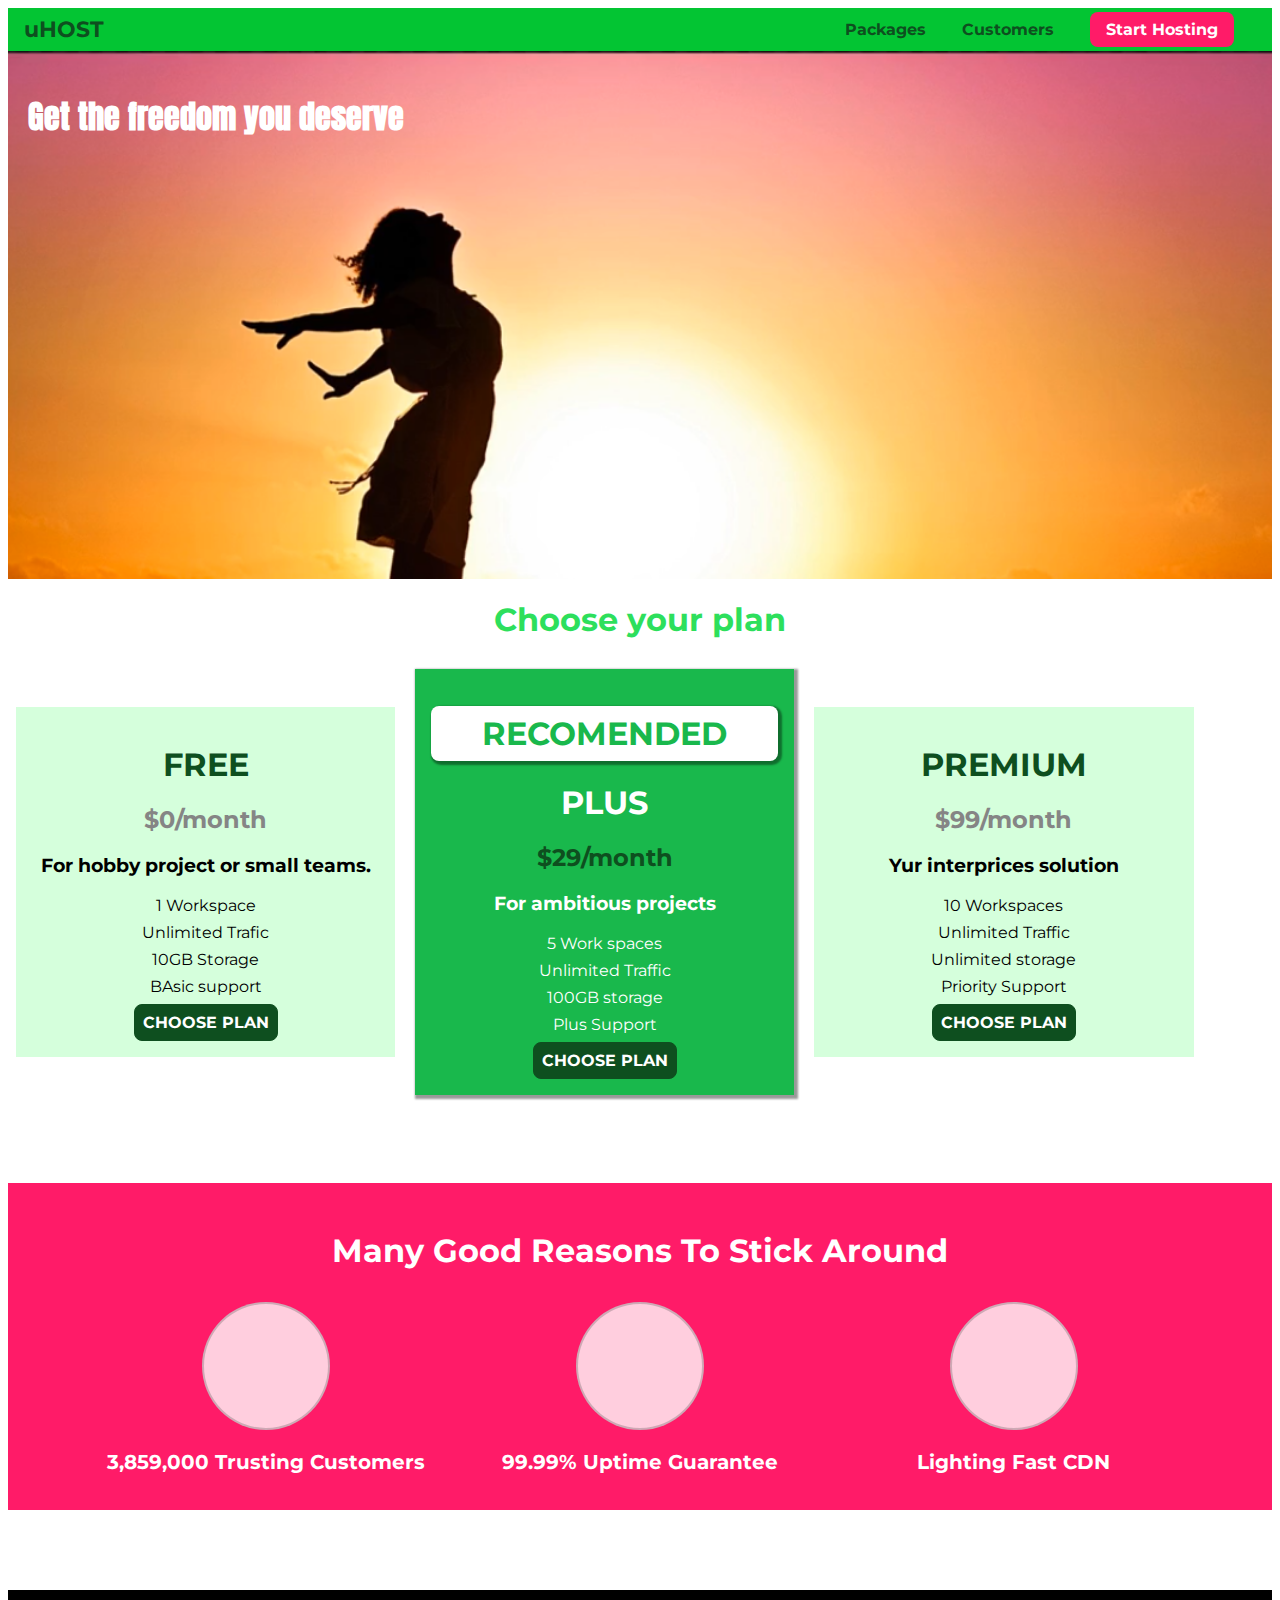
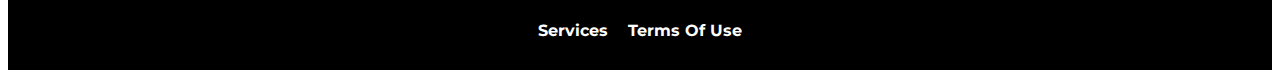
<file: index.html>
<html lang="en">
<head>
	<meta charset="UTF-8">
	<meta http-equiv="X-UA-Compatible" content="IE=edge">
	<meta name="viewport" content="width=device-width, initial-scale=1.0">
	<link rel="shortcut icon" href="favicon.ico" >

	<link rel="preconnect" href="https://fonts.googleapis.com">
	<link rel="preconnect" href="https://fonts.gstatic.com" crossorigin>
	<link href="https://fonts.googleapis.com/css2?family=Anton&display=swap" rel="stylesheet">

	<link rel="preconnect" href="https://fonts.googleapis.com">
	<link rel="preconnect" href="https://fonts.gstatic.com" crossorigin>
	<link href="https://fonts.googleapis.com/css2?family=Montserrat:wght@400;700&display=swap" rel="stylesheet">

	
	<link rel="stylesheet" href="main.css">
	<link rel="stylesheet" href="shared.css">
	<title>Home/</title>
</head>
<body>
<header class="main-header">
	<div>
		<a href="index.html" class="main-header__brand">
			uHOST
		</a>
	</div>
	<nav class="main-nav">
		<ul class="main-nav__items">
			<li class="main-nav__item">
				<a href="packages/index.html">Packages</a>
			</li>
			<li class="main-nav__item">
				<a href="costomer/index.html">Customers</a>
			</li>
			<li class="main-nav__item main-nav__item--cta">
				<a href="start_hosting/index.html">Start Hosting</a>
			</li>
		</ul>
	</nav>
</header>
	<main>
		<section id="product-overview" >
			<h1>Get the freedom you deserve</h1>
		</section>
		<section id="plan">
			<h1 class="section-title">Choose your plan</h1>
			<div>
				<article class="Plan">
					<h1 class="plan__tittle">FREE</h1>
					<h2 class="plan__price">$0/month</h2>
					<h3>For hobby project or small teams.</h3>
					<ul class="plane__features">
						<li>1 Workspace</li>
						<li>Unlimited Trafic </li>
						<li>10GB Storage</li>
						<li>BAsic support</li> 
					</ul>
					<div>
						<button class="button">CHOOSE PLAN</button>
					</div>
				</article>
				<article class="Plan plan--highlighted">
					<h1 class="plan__annotation">RECOMENDED</h1>
					<h1 class="plan__tittle">PLUS</h1>
					<h2 class="plan__price">$29/month</h2>
					<h3>For ambitious projects</h3>
					<ul class="plane__features">
						<li>5 Work spaces</li>
						<li>Unlimited Traffic</li>
						<li>100GB storage</li>
						<li>Plus Support</li>
					</ul>
					<div>
						<button class="button">CHOOSE PLAN</button>
					</div>
				</article>
				<article class="Plan">
					<h1 class="plan__tittle">PREMIUM</h1>
					<h2 class="plan__price">$99/month</h2>
					<h3>Yur interprices solution</h3>
					<ul class="plane__features">
						<li>10 Workspaces</li>
						<li>Unlimited Traffic</li>
						<li>Unlimited storage</li>
						<li>Priority Support</li>
					</ul>
					<div>
						<button class="button">CHOOSE PLAN</button>
					</div>
				</article>
			</div>
		</section>
		<section id="Key-features">
			<h1 class="section-title">Many Good Reasons To Stick Around</h1>
			<ul class="key--feature__list">
				<li class="key--feature">
					<div class="key--feature__image">

					</div>
					<p class="key--feature__description">
						3,859,000 Trusting Customers
					</p>
				</li>
				<li class="key--feature">
					<div class="key--feature__image">

					</div>
					<p class="key--feature__description">
						99.99% Uptime Guarantee
					</p>
				</li>
				<li class="key--feature">
					<div  class="key--feature__image">

					</div>
					<p class="key--feature__description">
						Lighting Fast CDN
					</p>
				</li>
			</ul>
		</section>
		<section id="footer">
			<div class="footer-content">
				<a href="#">Services</a>
			</div>
			<div class="footer-content">
				<a href="#">Terms Of Use</a>
			</div>
		</section>
	</main>
</body>
</html>
</file>
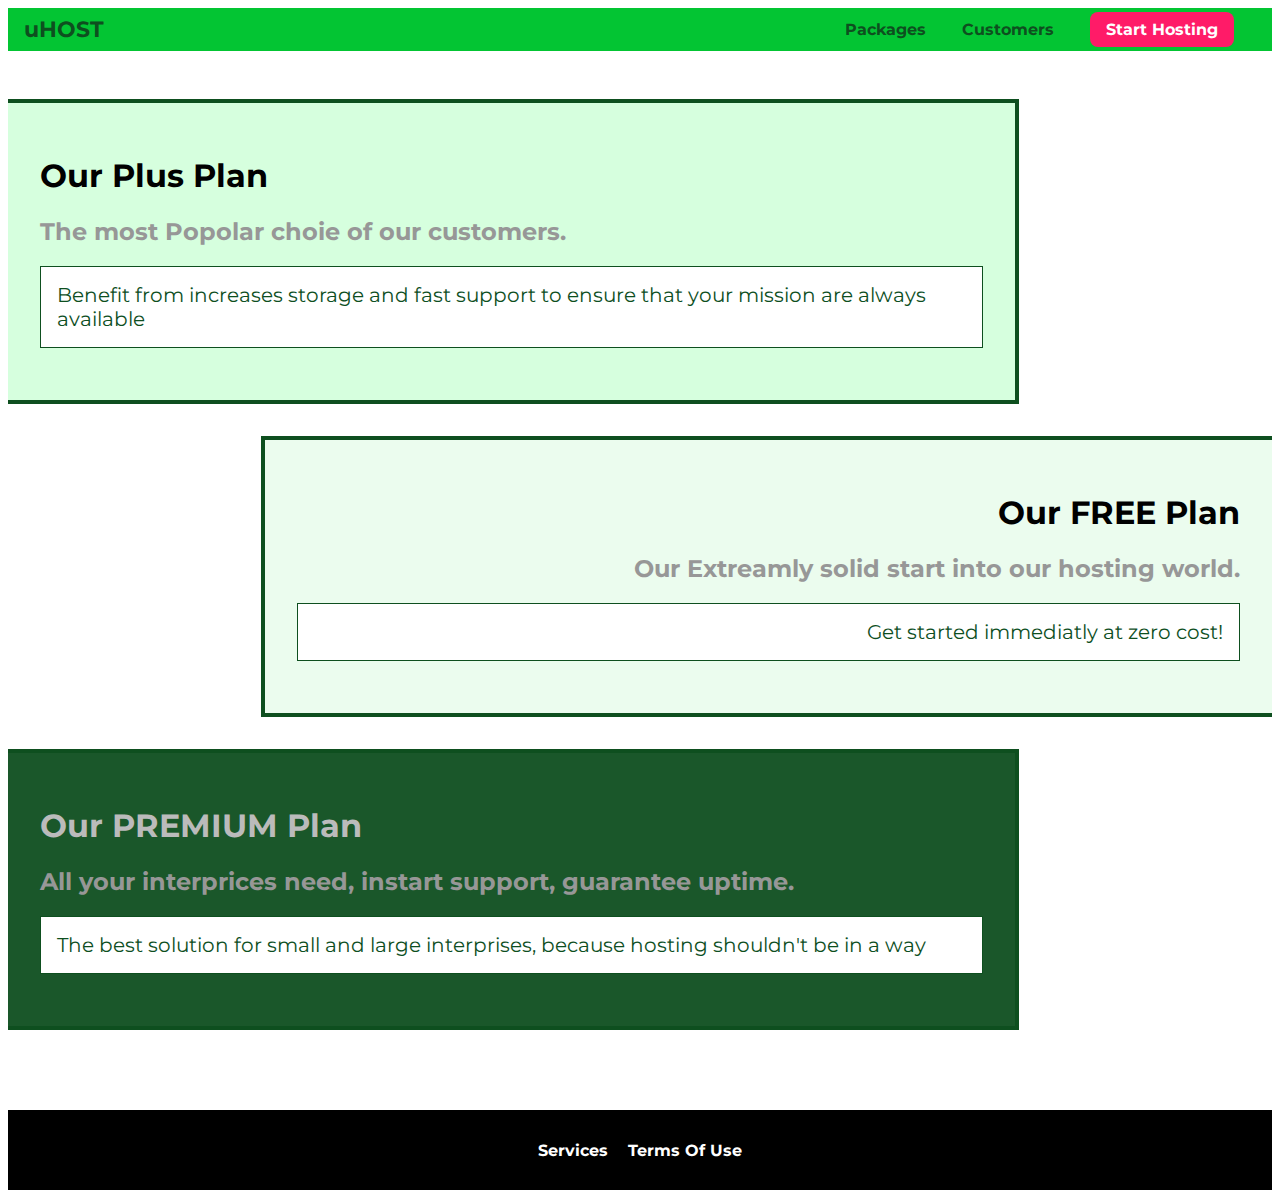
<file: packages/index.html>
<html lang="en">
<head>
	<meta charset="UTF-8">
	<meta http-equiv="X-UA-Compatible" content="IE=edge">
	<meta name="viewport" content="width=device-width, initial-scale=1.0">
	<link rel="shortcut icon" href="favicon.ico" >

	<link rel="preconnect" href="https://fonts.googleapis.com">
	<link rel="preconnect" href="https://fonts.gstatic.com" crossorigin>
	<link href="https://fonts.googleapis.com/css2?family=Montserrat:wght@400;700&display=swap" rel="stylesheet">
    <link rel="stylesheet" href="package.css">
	<link rel="stylesheet" href="../shared.css">
	<title>Packages</title>
</head>
<body>
<header class="main-header">

	<div>
		<a href="../index.html" class="main-header__brand">
			uHOST
		</a>
	</div>
	<nav class="main-nav">
		<ul class="main-nav__items">
			<li class="main-nav__item">
				<a href="index.html">Packages</a>
			</li>
			<li class="main-nav__item">
				<a href="../costomer/index.html">Customers</a>
			</li>
			<li class="main-nav__item main-nav__item--cta">
				<a href="../start_hosting/index.html">Start Hosting</a>
			</li>
		</ul>
	</nav>
</header>
    <main>
        <section class="package" id="plus">
            <a href="#">
                <h1 class="package__title">Our Plus Plan</h1>
                <h2 class="package__subtitle">The most Popolar choie of our customers.</h2>
                <p class="package__info">Benefit from increases storage and fast support to ensure that your mission are always available</p>
            </a>
        </section>
        <section  class="package" id="free">
            <a href="#">
                <h1 class="package__title">Our FREE Plan</h1>
                <h2 class="package__subtitle">Our Extreamly solid start into our hosting world.</h2>
                <p class="package__info">Get started immediatly at zero cost!</p>
            </a>
        </section>
        <div class="clearfloat">

        </div>
        <section class="package" id="premium">
            <a href="">
                <h1 class="package__title">Our PREMIUM Plan</h1>
                <h2 class="package__subtitle">All your interprices need, instart support, guarantee uptime.</h2>
                <p class="package__info">The best solution for small and large interprises, because hosting shouldn't be in a way </p>
            </a>
        </section>
    </main>
    <section id="footer">
        <div class="footer-content">
            <a href="#">Services</a>
        </div>
        <div class="footer-content">
            <a href="#">Terms Of Use</a>
        </div>
    </section>
</body>
</html>
</file>
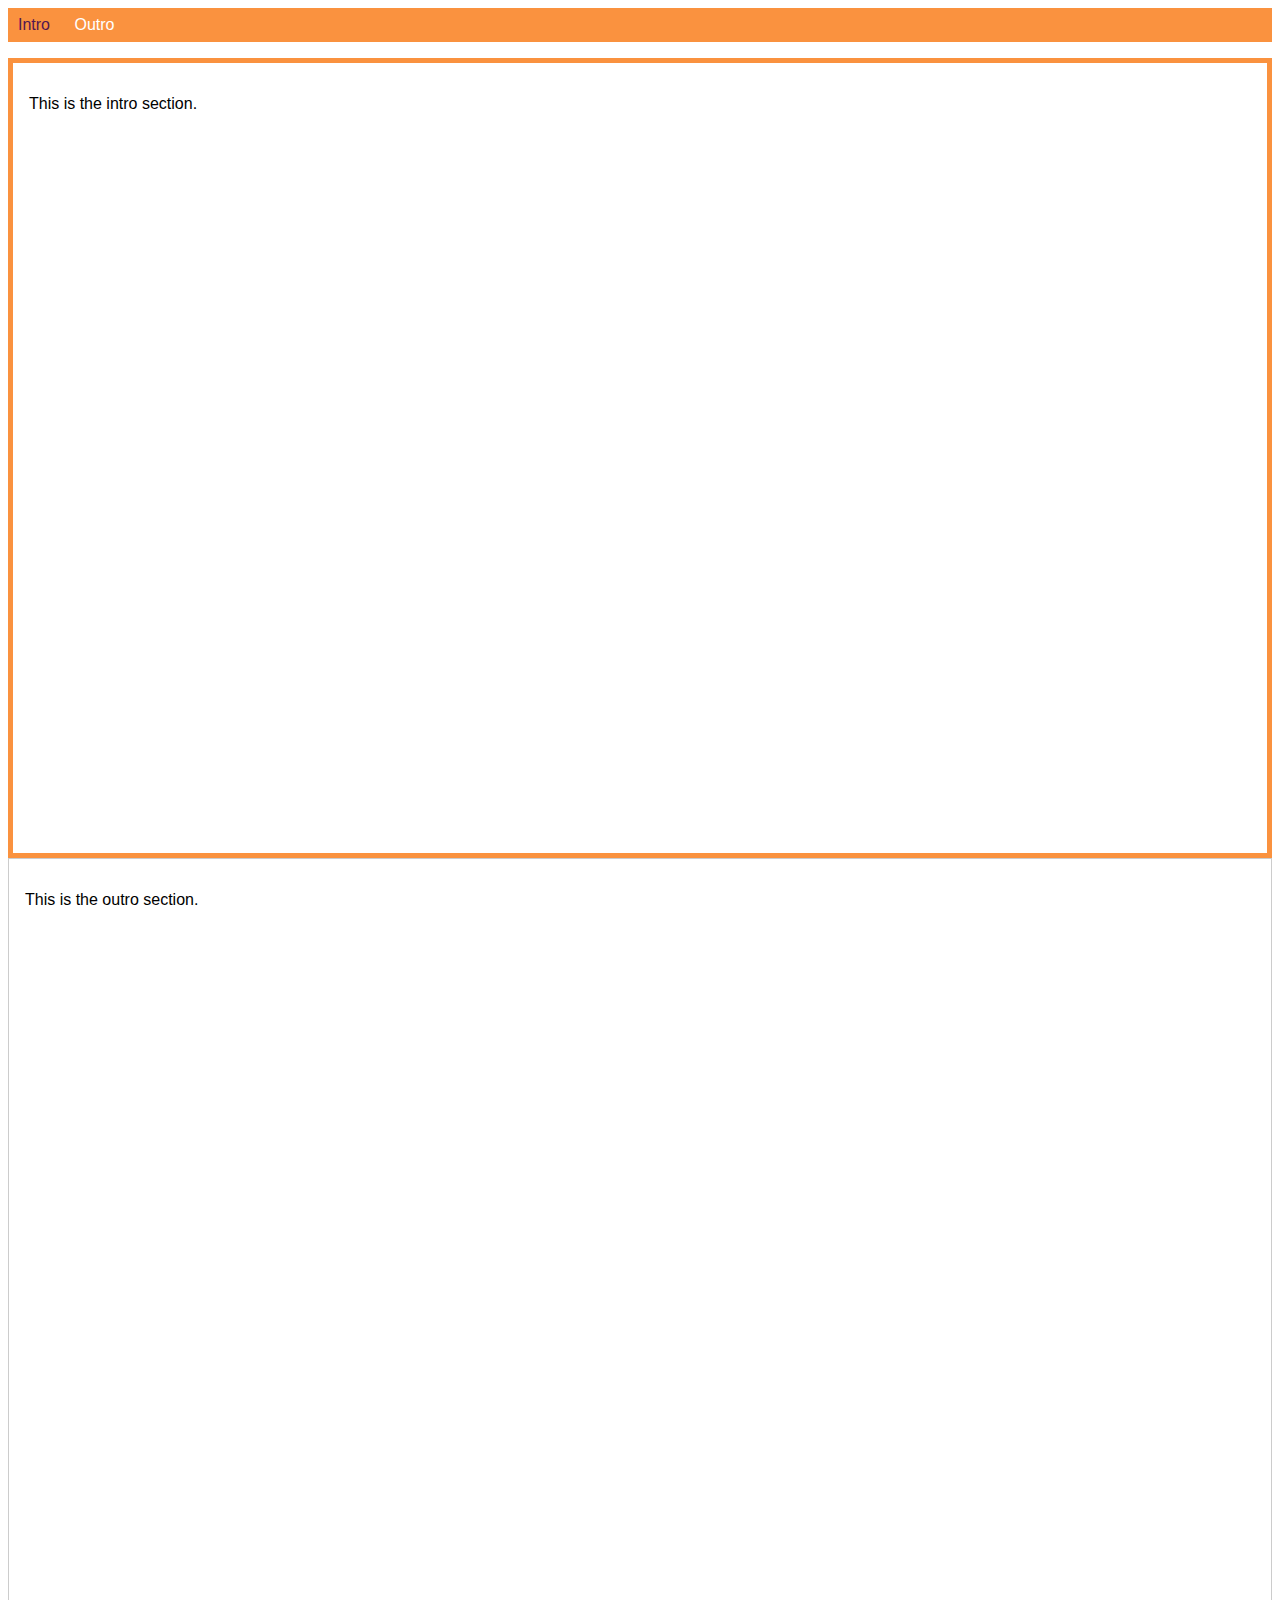
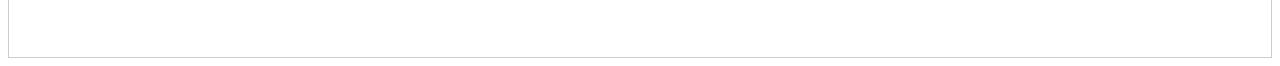
<file: classe.html>
<html lang="en">
<head>
    <meta charset="UTF-8">
    <meta http-equiv="X-UA-Compatible" content="IE=edge">
    <meta name="viewport" content="width=device-width, initial-scale=1.0">
    <link rel="stylesheet" href="class.css">
    <title>Classes Description</title>
</head>
<body>
    <nav>
        <a href="#intro" class="active">Intro</a>
        <a href="#outro">Outro</a>
    </nav>
    <section id="intro" class="main-section highlighted">
        <p>This is the intro section.</p>
    </section>
    <section id="outro" class="main-section">
        <p>This is the outro section.</p>
    </section>
</body>
</html>
</file>
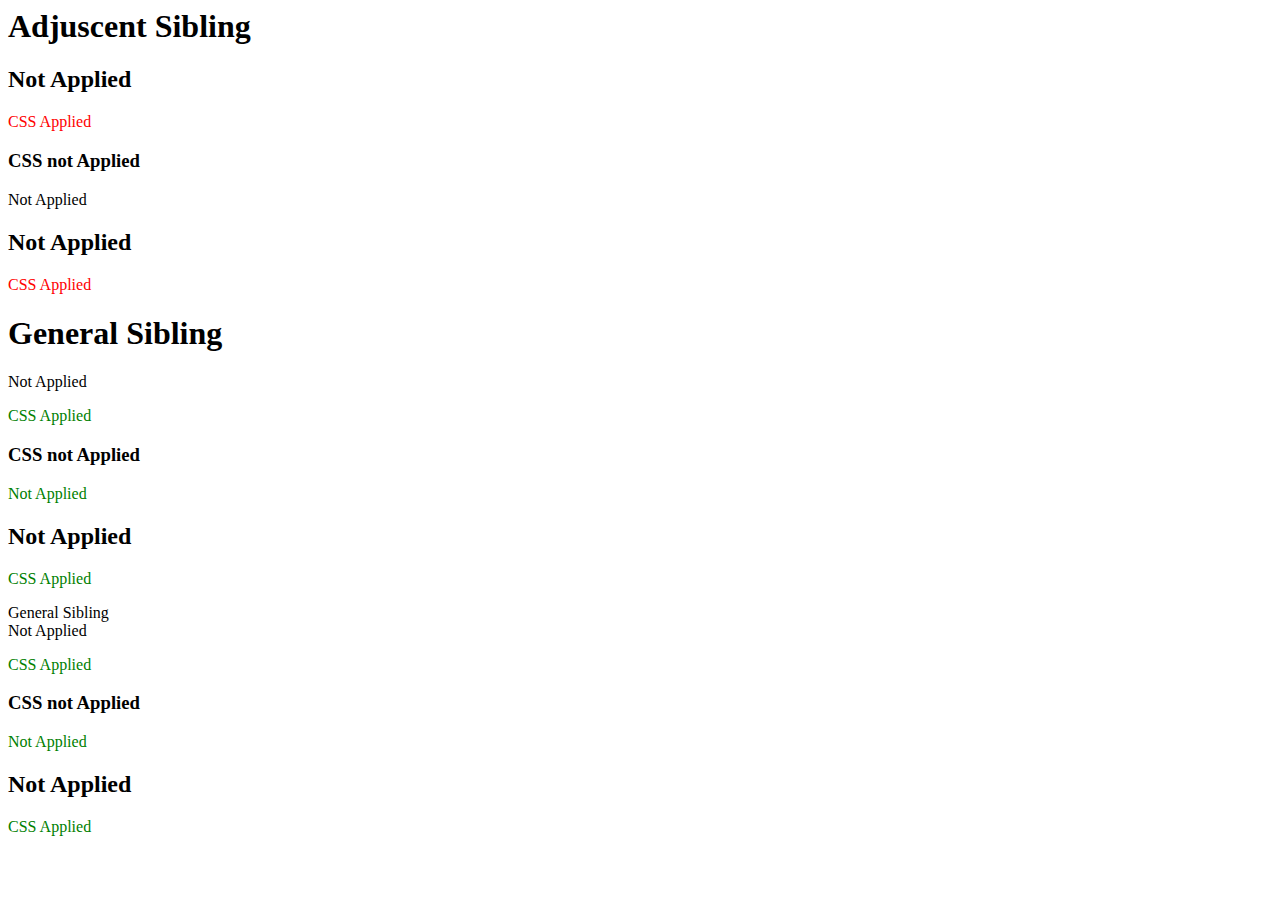
<file: combinator.html>
<html lang="en">
<head>
    <meta charset="UTF-8">
    <meta http-equiv="X-UA-Compatible" content="IE=edge">
    <meta name="viewport" content="width=device-width, initial-scale=1.0">
    <title>HTML|COMBINATORS</title>
    <style>
        h2 + p{
            color: Red;
        }
        div ~ p{
            color: green;
        }
        #child div > p {
            color: rgb(0, 119, 255);
        }
    </style>
</head>
<body>
    <div>
        <h1>Adjuscent Sibling</h1>
        <h2>Not Applied</h2>
        <p>CSS Applied</p>
        <h3>CSS not Applied</h3>
        <p>Not Applied</p>
        <h2>Not Applied</h2>
        <p>CSS Applied</p>
    </div>
    
    <div>
        <h1>General Sibling</h1>
        <div>Not Applied</div>
        <p>CSS Applied</p>
        <h3>CSS not Applied</h3>
        <p>Not Applied</p>
        <h2>Not Applied</h2>
        <p>CSS Applied</p>
    </div>
    <div id="child">
        <div>General Sibling</div>
        <div>Not Applied</div>
        <p>CSS Applied</p>
        <h3>CSS not Applied</h3>
        <p>Not Applied</p>
        <h2>Not Applied</h2>
        <p>CSS Applied</p>
    </div>
</body>
</html>
</file>
<file: main.css>
#product-overview {
    background-image: url(freedom.png);
    /* background: #ff1b68; */
    padding: 20px;
    background-repeat: no-repeat;
    background-size: cover;
    /* margin: 20px; */
    height: 528px;
    width: 100%;
}

.section-title{
    text-align: center;
    color: #2ddf5c;
    
}
#product-overview h1{
    color: white;
    font-family: 'Anton', sans-serif;
}
.plan{
    background-color: #d5ffdc ;
    text-align: center;
    padding: 16px;
    margin: 8px;
    display: inline-block;
    width: 30%;
    vertical-align: middle;
}
.plan--highlighted{
    background-color: #19b84c;
    color: white ;
    box-shadow: 2px 2px 2px 2px rgba(0, 0, 0, 0.4);
}
.plan__annotation{
    background-color: white;
    color: #19b84c;
    padding: 8px;
    box-shadow: 2px 2px 2px 2px rgba(0, 0, 0, 0.4); 
    border-radius: 8px;
}
.plane__features{
    list-style: none;
    margin: 0;
    padding: 0;
}
.plane__features li {
    margin: 8px 0px;
}
.plan__tittle{
    color: #0e4f1f;
}
.plan--highlighted .plan__tittle{
    color: white;
}
.plan__price {
    color: #858585;
}
.plan--highlighted .plan__price {
    color: #0e4f1f;
}


#Key-features{
    background-color: #ff1b68;
    padding: 16px;
    margin-top: 80px;
}
#key-features .section-title{
    color: white;
    margin: 32px;
}
.key--feature__list{
    list-style: none;
    text-align: center;
    padding: 0;
    margin: 0;
}
.key--feature {
    display: inline-block;
    vertical-align: top;
    width: 30%;
}
.key--feature__description {
    text-align: center;
    font-weight: bold;
    color: white;
    font-size: 20px ;
}

.key--feature__image{
    background-color: #ffcede;
    width: 128px;
    height: 128px;
    border: 2px solid #42424242;
    border-radius: 50%;
    margin: auto;
}
</file>
<file: shared.css>
*{
    box-sizing: border-box;
    
}
body{
    font-family: 'Montserrat', sans-serif;
}
.button{
    background-color:#0e4f1f;
    color: white;
    font: inherit;
    padding: 8px;
    border-radius: 8px;
    border: 1.5px solid #0e4f1f;
    font-weight: bold;
    cursor: pointer;
}
.button:hover,
.button:active {
    background-color: white;
    color: #0e4f1f;
}
.button:focus {
    outline: none;
}
.main-header{
    width: 100%;
    background-color: #03c533;
    padding: 8px 16px;
    
}
.main-header > div{
    
    display: inline-block;
    vertical-align: middle;
}
.main-header__brand{
    color: #0e4f1f;
    text-decoration: none;
    font-weight: bold;
    font-size: 22px;
}
.main-nav{
    display: inline-block;
    text-align: right;
    width: calc(100% - 90px);
    vertical-align: middle;
}
.main-nav__items{
    padding: 0;
    margin: 0;
    display: inline-block;
    list-style: none;
    
}
.main-nav__item{
    display: inline-block;
    margin: 0 16px;
}
.main-nav__item a{
    text-decoration: none;
    color: #0e4f1f;
    padding: 3px 0px;
    font-weight: bold;

}
.main-nav__item a:hover,
.main-nav__item a:active{
    color: #fff;
    border-bottom: 5px solid #fff;
}
.main-nav__item--cta a{
    background-color: #ff1b68;
    color: #fff;
    padding: 8px 16px;
    border-radius: 8px;
}
.main-nav__item--cta a:hover,
.main-nav__item--cta a:active{
    background-color: #fff;
    color: #ff1b68;
    border: none;
}
#footer {
    background:black;
    margin-top: 80px;
    padding: 30px;
    text-align: center;
} 
.footer-content {
    padding: 0;
    margin: 0;
    display: inline-block;
}
.footer-content a{
    vertical-align: middle;
    color: white;
    font-weight: bold;
    text-decoration: none;
    border-radius: 8px;
    padding: 0px 8px;
}
.footer-content a:hover, 
.footer-content a:active{
    vertical-align: middle;
    background-color: #dddddd;
    color: black;
    font-weight: bold;
    border-radius: 8px;
    padding: 0px  16px;
}
</file>
<file: packages/package.css>
main {
    padding-top: 32px;
}
.package {
    width: 80%;
    margin: 16px 0px;
    border: 4px solid #0e4f1f;
    border-left: none;
}
.package:hover,
.package:active {
    box-shadow: 2px 2px 4px rgba(0, 0, 0, 0.5);
    border-color: #ff5454;
}
.package a{
    text-decoration: none;
    color: inherit;
    display: block;
    padding: 32px;
}

.package__subtitle {
    color: #979797;
}
.package__info {
    padding: 16px;
    border: 1px solid #0e4f1f;
    font-size: 20px;
    color: #0e4f1f;
    background-color: white;
}
#plus {
    background-color: rgba(212, 255, 220, 0.95);
}
.clearfloat{
    clear: right;

}
#free{
    background-color: rgba(234, 252, 237, 0.95);
    float: right;
    border-right: none;
    border-left: 4px solid #0e4f1f;
    text-align: right;
}
#free:hover {
    border-left-color: #ff5454;
}

#premium{
    background-color: rgba(14, 78, 31, 0.95);
}

#premium .package__title {
    color:#bbb;
}
</file>
<file: class.css>
*{
    box-sizing: border-box;
}
body{
    font-family: sans-serif;
}
nav{
    margin-bottom: 16px;
    background: #fa923f;
    padding: 8px 0px;

}
a{
    text-decoration: none;
    margin: 10px;
    color: white;
}
a.active{
    color: #521751;
}
.main-section{
    height: 800px;
    border: 1px solid #ccc;
    padding: 16px;
}
.highlighted{
    border: 5px solid #fa923f;
}
</file>
